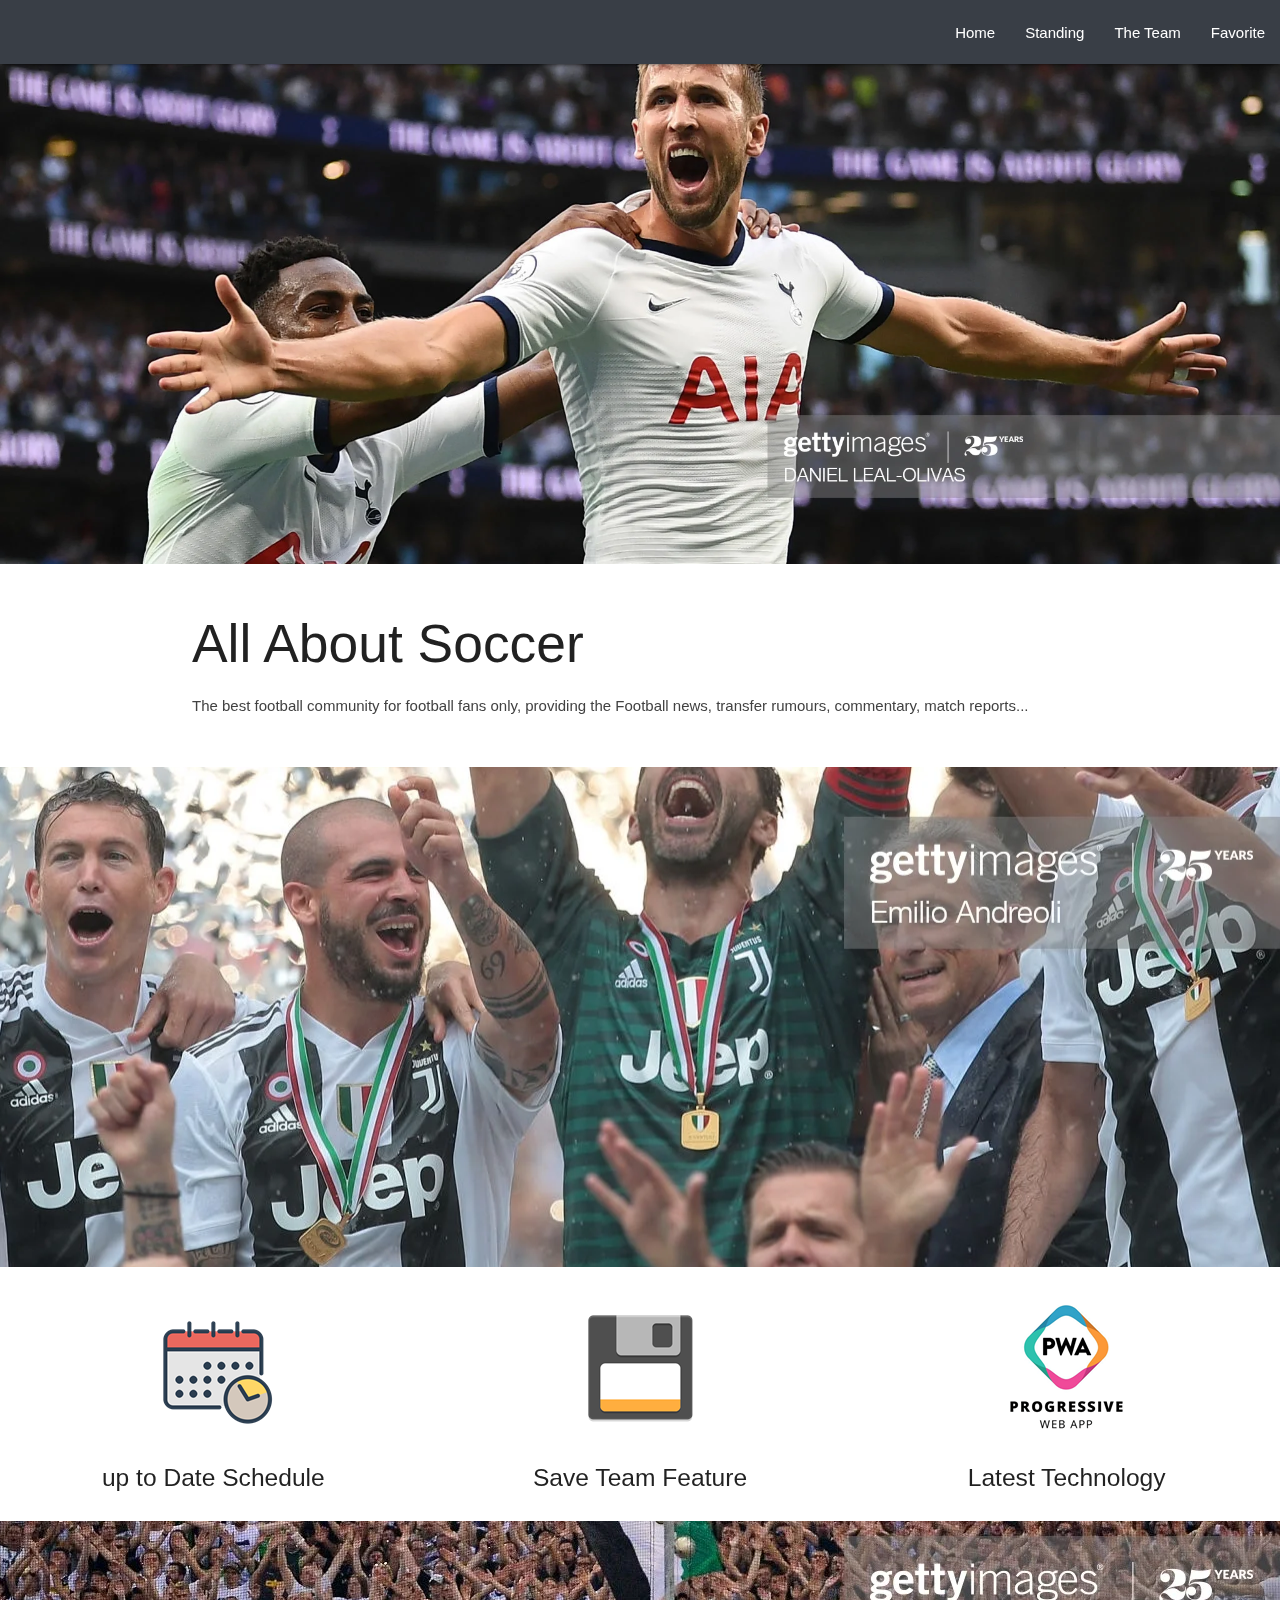
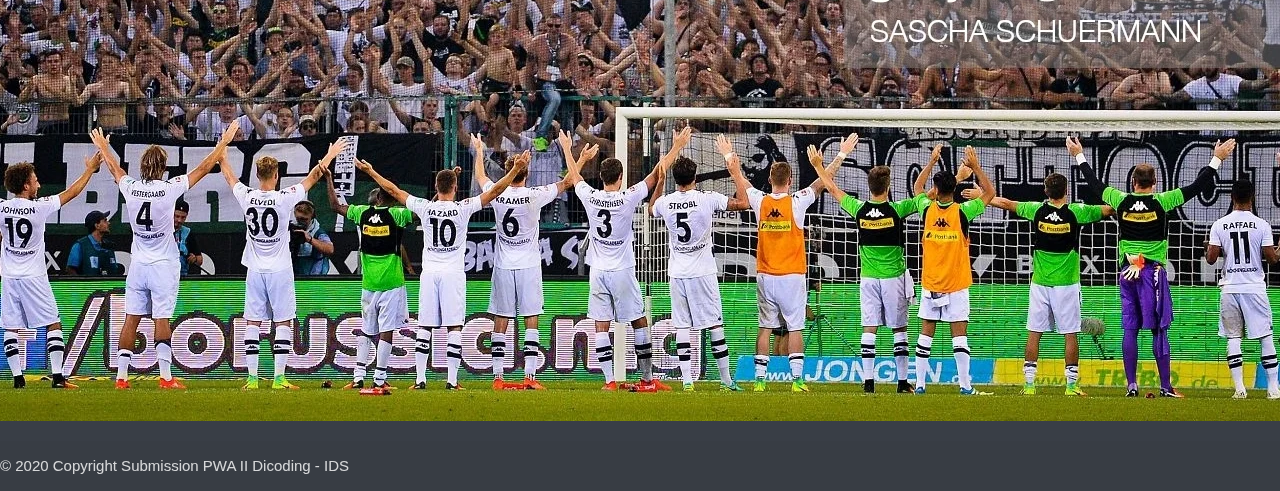
<file: index.html>
<!DOCTYPE html>
<html lang="en">

<head>
    <meta charset="UTF-8" />
    <meta name="description" content="Soccer" />
    <meta name="viewport" content="width=device-width, initial-scale=1">
    <meta name="apple-mobile-web-app-capable" content="yes">
    <title>All About Soccer</title>
    <!-- load komponen css dan javascript -->
    <link rel="stylesheet" href="/asset/css/Quicksand-VariableFont_wght.ttf">
    <link rel="stylesheet" href="/asset/css/materialize.min.css">
    <link rel="stylesheet" href="/asset/css/style.css">
    <link rel="manifest" href="/manifest.json">
    <meta name="theme-color" content="#393e46" />
    <link rel="icon" type="icon" href="/soccer-ball-128.ico" />
    <link rel="apple-touch-icon" href="/soccer-ball-128.ico" />
</head>

<main>
    <!-- Navigasi -->
    <nav class="navbar-fixed" role="navigation">
        <div class="nav-wrapper">
            <a id="logo-container" href="#" class="brand-logo"></a>
            <a href="#" class="sidenav-trigger" data-target="nav-mobile">☰</a>
            <ul class="topnav right hide-on-med-and-down"></ul>
        </div>
    </nav>
    <ul class="sidenav white" id="nav-mobile"></ul>
    <!-- Akhir Navigasi -->
    <div id="body-content"></div>
    <script src="/script/nav.js"></script>
    <script src="/script/materialize/materialize.min.js"></script>
    <script src="/sw-register.js"></script>
    <script src="/script/preloader.js"></script>
    <script src="/script/api/api.js"></script>
    <script src="/script/idb/idb.js"></script>
    <script src="/script/idb/db.js"></script>
</main>


<footer class="page-footer center-align">
    <div class="footer-copyright">
        © 2020 Copyright Submission PWA II Dicoding - IDS
    </div>
</footer>


</html>
</file>
<file: asset/css/style.css>
main {
    font-family: 'Quicksand', sans-serif;
    flex: 1 0 auto;
}

i {
    color: white !important;
}

body {
    display: flex;
    min-height: 100vh;
    flex-direction: column;
}

span {
    color: black !important;
}

.parallax-container {
    width: 100%;
}

.navbar-fixed {
    position: sticky;
    top: 0 !important;
    z-index: 33;
    background-color: #393E46 !important;
}

.team-card .card {
    max-width: 100% !important;
    min-height: 330px !important;
    border-radius: 16px;
    box-shadow: 0 20px 40px rgba(0, 0, 0, 0.2);
    transition: all 0.5s;
}

.card:hover {
    box-shadow: 0px 6px 10px rgba(0, 0, 0, 0.4);
    transform: scale(1.01);
}

.team-img img {
    max-width: 200px !important;
    margin: 0 auto !important;
    padding: 20px 0 !important;
    border-radius: 16px;
}

.sidenav {
    background-color: #393E46 !important;
}

.page-footer {
    background-color: #393E46 !important;
}

.btn-floating {
    background-color: #00adb5 !important;
}

.preloader-background {
    display: flex;
    align-items: center;
    justify-content: center;
    background-color: #eee;
    position: fixed;
    z-index: 32;
    top: 0;
    left: 0;
    right: 0;
    bottom: 0;
}

.invisible {
    opacity: 0 !important;
    transition: all 0.5s !important;
}
</file>
